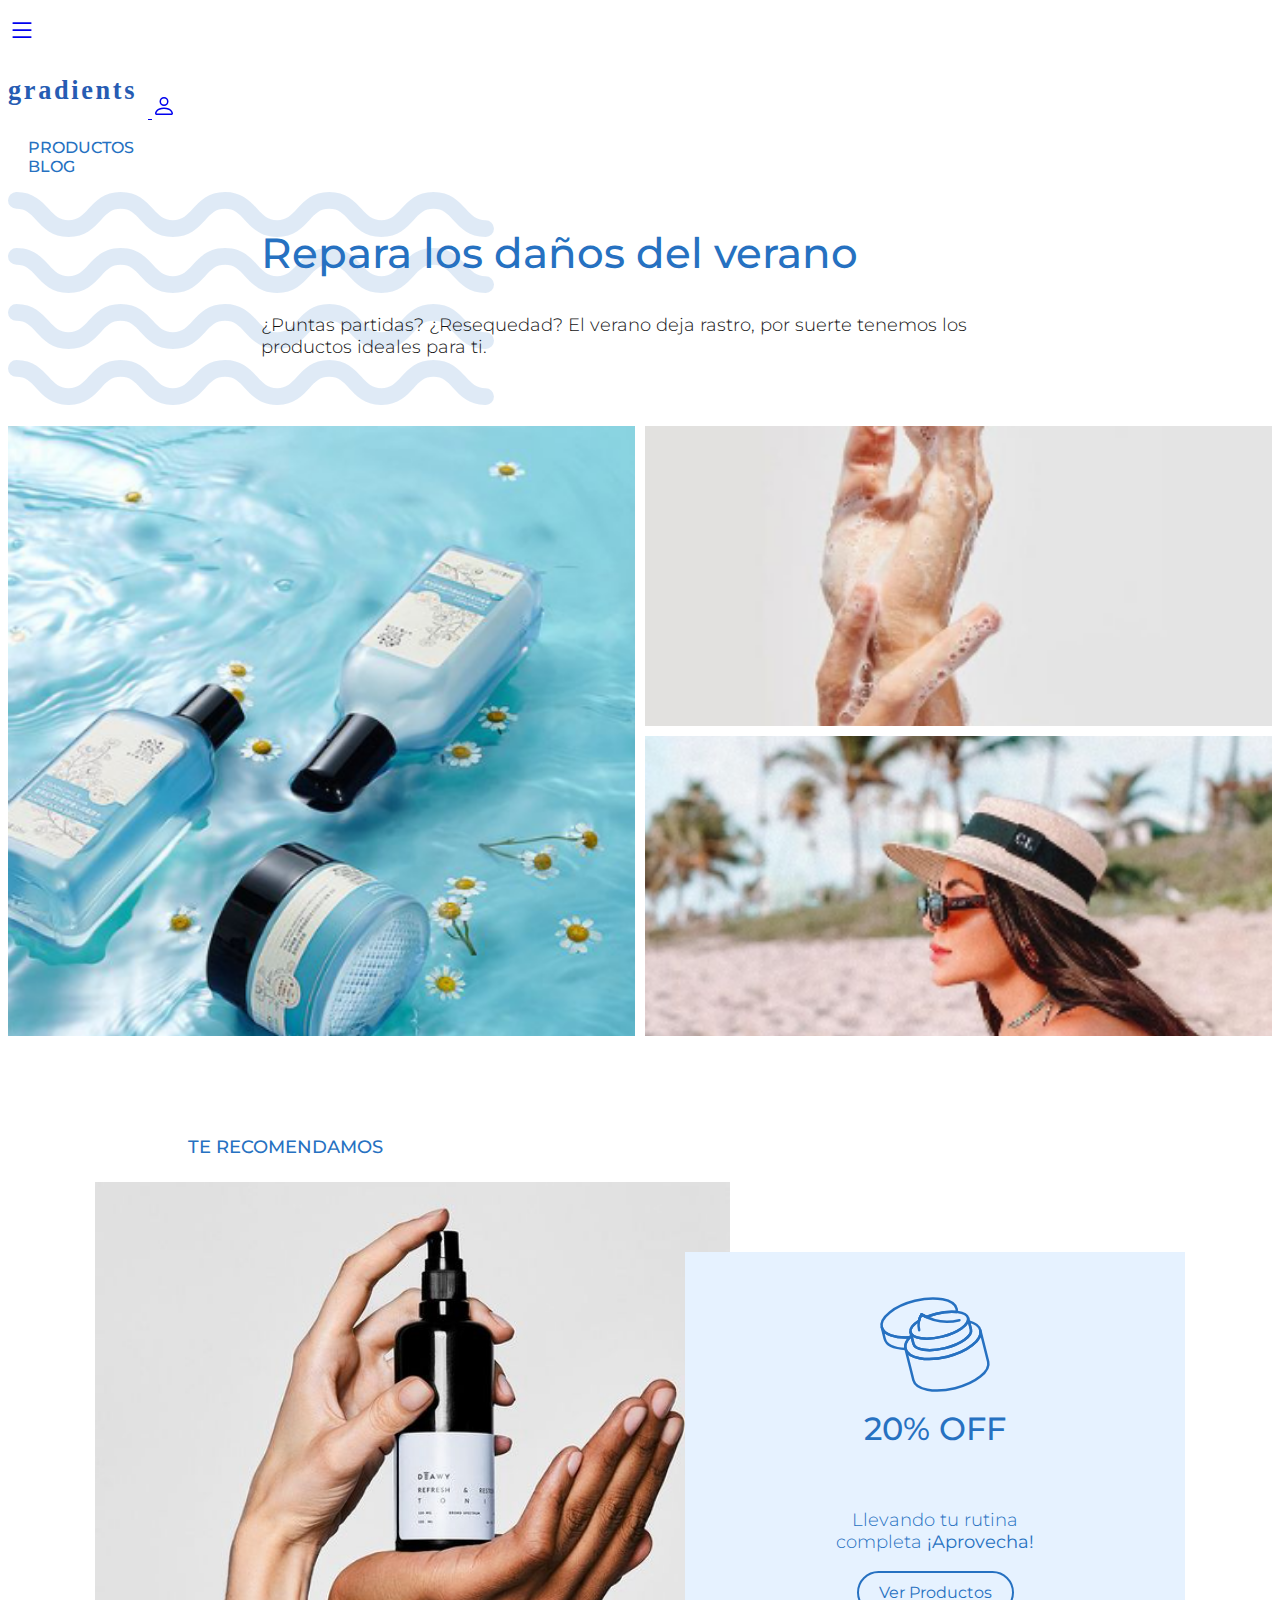
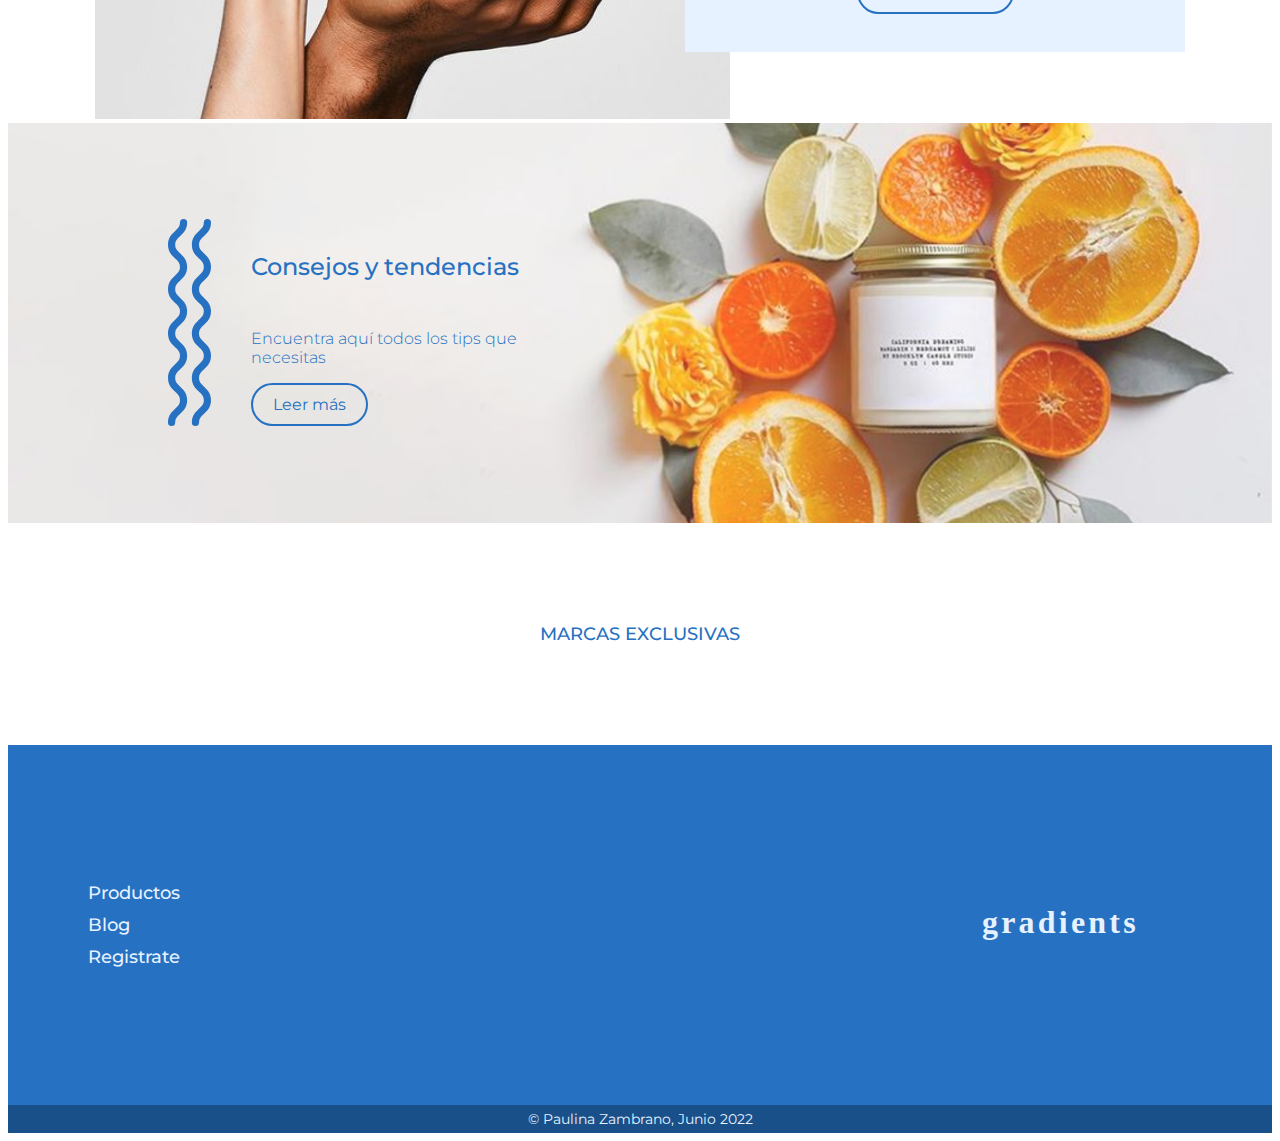
<file: index.html>
<!DOCTYPE html>
<html lang="en">
<head>
    <meta charset="UTF-8">
    <meta http-equiv="X-UA-Compatible" content="IE=edge">
    <meta name="viewport" content="width=device-width, initial-scale=1.0">
    <!--Bootstrap-->
    <link href="https://cdn.jsdelivr.net/npm/bootstrap@5.2.0-beta1/dist/css/bootstrap.min.css" rel="stylesheet" integrity="sha384-0evHe/X+R7YkIZDRvuzKMRqM+OrBnVFBL6DOitfPri4tjfHxaWutUpFmBp4vmVor" crossorigin="anonymous">
    <!--Plugin-->
    <link rel="stylesheet" href="js/plugins/owncarousel/assets/owl.carousel.min.css">
    <link rel="stylesheet" href="js/plugins/owncarousel/assets/owl.theme.default.min.css">
    <!--Personal-->
    <link rel="stylesheet" href="css/style.css">
    <title>Gradients</title>
</head>
<body>
    <header>
        <!--Navegacion-->
        <nav class="navbar bg-white px-4">
            <div class="container-fluid">
                <p>
                    <a class="" data-bs-toggle="collapse" href="#collapseNav" role="button" aria-expanded="false" aria-controls="collapseNav"> 
                        <svg xmlns="http://www.w3.org/2000/svg" width="28" height="28" fill="currentColor" class="bi bi-list" viewBox="0 0 16 16">
                            <path fill-rule="evenodd" d="M2.5 12a.5.5 0 0 1 .5-.5h10a.5.5 0 0 1 0 1H3a.5.5 0 0 1-.5-.5zm0-4a.5.5 0 0 1 .5-.5h10a.5.5 0 0 1 0 1H3a.5.5 0 0 1-.5-.5zm0-4a.5.5 0 0 1 .5-.5h10a.5.5 0 0 1 0 1H3a.5.5 0 0 1-.5-.5z"/>
                        </svg>
                    </a>
                </p>
                <!--Logo Brand-->
                <a class="navbar-brand" href="./index.html">
                    <img src="./img/gradients.svg" alt="" width="140" height="54" class="d-inline-block align-text-top">
                </a>
                <!--Profile-->
                <a href="./register.html">
                    <svg xmlns="http://www.w3.org/2000/svg" width="24" height="24" fill="currentColor" class="bi bi-person" viewBox="0 0 16 16">
                        <path d="M8 8a3 3 0 1 0 0-6 3 3 0 0 0 0 6zm2-3a2 2 0 1 1-4 0 2 2 0 0 1 4 0zm4 8c0 1-1 1-1 1H3s-1 0-1-1 1-4 6-4 6 3 6 4zm-1-.004c-.001-.246-.154-.986-.832-1.664C11.516 10.68 10.289 10 8 10c-2.29 0-3.516.68-4.168 1.332-.678.678-.83 1.418-.832 1.664h10z"/>
                    </svg>
                </a>
            </div>
            <!--Menú Descplegable-->
            <div class="collapse" id="collapseNav">
                <ul>
                    <li>
                        <a class="itemMenu" href="./catalog.html">Productos</a>
                    </li>
                    <li>
                        <a class="itemMenu" href="./blog.html">Blog</a>
                    </li>
                </ul>
            </div>
        </nav>
    </header>
    <main>
        <section class="container-fluid mb-5">
            <div class="row">
                <div class="col-md-6 boxIntro">
                    <div class="boxContentIntro">
                        <h2 class="titlePageIndex">Repara los daños del verano</h2>
                        <p class="contentIntro">¿Puntas partidas? ¿Resequedad? El verano deja rastro, 
                            por suerte tenemos los productos ideales para ti.</p>
                    </div>
                    </div>
                <div class="col-md-6 wrapperIntro">
                    <div class="one"></div>
                    <div class="two"></div>
                    <div class="three"></div>
                </div>
            </div>
        </section>
        <div class="mt-5">
            <h4 class="titlePromotion ">Te recomendamos</h4>
        </div>
        <section class="wrapperPromotion mb-5">
            <div class="imgPromotion">
                <img src="./img/indexProduct.png" alt="">
            </div>
            <div class="boxPromotion">
                <img src="./img/cram.svg" alt="">
                <h4>20% Off</h4>
                <p>Llevando tu rutina
                    completa <strong>¡Aprovecha!</strong></p>
                <a href="./catalog.html">Ver Productos</a>
            </div>
        </section>
        <section class="bannerBlog mt-5">
            <img class="ondasBanner" src="./img/ondas-dos.svg" alt="">
            <div>
                    <h4>Consejos y tendencias</h4>
                    <p>Encuentra aquí todos los tips que necesitas</p>
                    <a href="./blog.html">Leer más</a>
            </div>
        </section>
        <section class="mx-5">
            <div>
                <h4 class="titleCarousel">Marcas Exclusivas</h4>
            </div>
            <div class="owl-carousel owl-theme">
                <div class="item d-flex justify-content-center">
                    <img src="./img/seaHair.png" alt="" width="150px">
                </div>
                <div class="item d-flex justify-content-center">
                    <img src="./img/thats.png" alt="" width="150px">
                </div>
                <div class="item d-flex justify-content-center">
                    <img src="./img/ricco.png" alt="" width="150px">
                </div>
                <div class="item d-flex justify-content-center">
                    <img src="./img/thya.png" alt="" width="150px">
                </div>
                <div class="item d-flex justify-content-center">
                    <img src="./img/ricco.png" alt="" width="150px">
                </div>
            </div>
        </section>
    </main>
    <footer>
        <div class="wrapperFooter">
            <ul>
                <li>
                    <a href="./catalog.html">Productos</a>
                </li>
                <li>
                    <a href="./blog.html">Blog</a>
                </li>
                <li>
                    <a href="./register.html">Registrate</a>
                </li>
            </ul>
            <figure>
                <img src="./img/gradients_secondary.svg" alt="">
            </figure>

        </div>
        <div class="copy">
            <p>&copy; Paulina Zambrano, Junio 2022</p>
        </div>
    </footer>
    <!-- Bootstrap -->
    <script src="https://cdn.jsdelivr.net/npm/@popperjs/core@2.11.5/dist/umd/popper.min.js" integrity="sha384-Xe+8cL9oJa6tN/veChSP7q+mnSPaj5Bcu9mPX5F5xIGE0DVittaqT5lorf0EI7Vk" crossorigin="anonymous"></script>
    <script src="https://cdn.jsdelivr.net/npm/bootstrap@5.2.0-beta1/dist/js/bootstrap.min.js" integrity="sha384-kjU+l4N0Yf4ZOJErLsIcvOU2qSb74wXpOhqTvwVx3OElZRweTnQ6d31fXEoRD1Jy" crossorigin="anonymous"></script> 
    <!-- Jquery --> 
    <script src="https://code.jquery.com/jquery-3.6.0.js" integrity="sha256-H+K7U5CnXl1h5ywQfKtSj8PCmoN9aaq30gDh27Xc0jk="
    crossorigin="anonymous"></script>
    <!-- Plugin Carousel -->
    <script src="js/plugins/owncarousel/owl.carousel.min.js"></script>
    <!-- Importar Js -->
    <script src="js/index.js"></script>
</body>
</html>
</file>
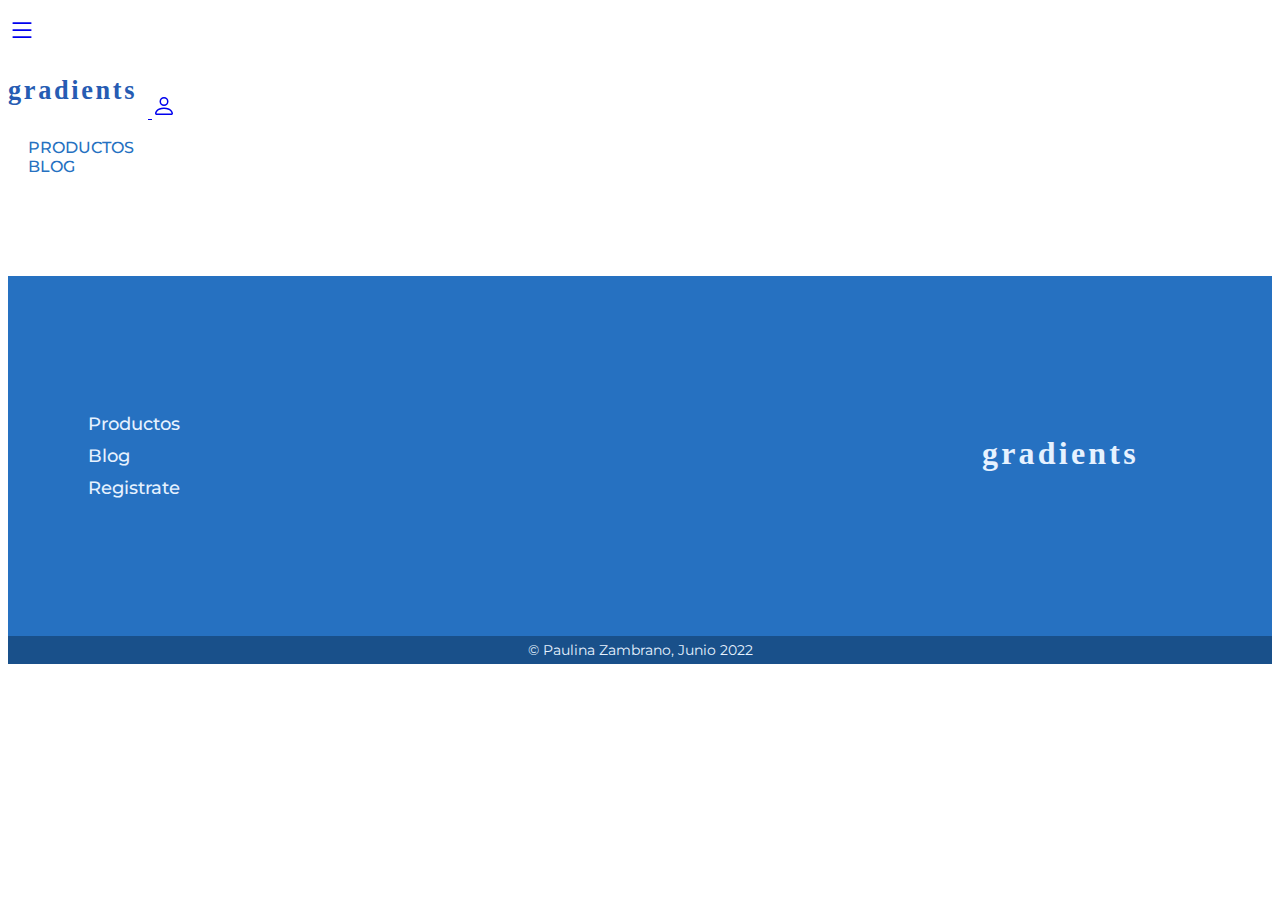
<file: blog.html>
<!DOCTYPE html>
<html lang="en">
<head>
    <meta charset="UTF-8">
    <meta http-equiv="X-UA-Compatible" content="IE=edge">
    <meta name="viewport" content="width=device-width, initial-scale=1.0">
    <link href="https://cdn.jsdelivr.net/npm/bootstrap@5.2.0-beta1/dist/css/bootstrap.min.css" rel="stylesheet" integrity="sha384-0evHe/X+R7YkIZDRvuzKMRqM+OrBnVFBL6DOitfPri4tjfHxaWutUpFmBp4vmVor" crossorigin="anonymous">
    <link rel="stylesheet" href="./css/style.css">
    <title>Document</title>
</head>
<body>
    <header>
        <!--Navegacion-->
        <nav class="navbar bg-white px-4">
            <div class="container-fluid">
                <p>
                    <a class="" data-bs-toggle="collapse" href="#collapseNav" role="button" aria-expanded="false" aria-controls="collapseNav"> 
                        <svg xmlns="http://www.w3.org/2000/svg" width="28" height="28" fill="currentColor" class="bi bi-list" viewBox="0 0 16 16">
                            <path fill-rule="evenodd" d="M2.5 12a.5.5 0 0 1 .5-.5h10a.5.5 0 0 1 0 1H3a.5.5 0 0 1-.5-.5zm0-4a.5.5 0 0 1 .5-.5h10a.5.5 0 0 1 0 1H3a.5.5 0 0 1-.5-.5zm0-4a.5.5 0 0 1 .5-.5h10a.5.5 0 0 1 0 1H3a.5.5 0 0 1-.5-.5z"/>
                        </svg>
                    </a>
                </p>
                <!--Logo Brand-->
                <a class="navbar-brand" href="./index.html">
                    <img src="./img/gradients.svg" alt="" width="140" height="54" class="d-inline-block align-text-top">
                </a>
                <!--Profile-->
                <a href="./register.html">
                    <svg xmlns="http://www.w3.org/2000/svg" width="24" height="24" fill="currentColor" class="bi bi-person" viewBox="0 0 16 16">
                        <path d="M8 8a3 3 0 1 0 0-6 3 3 0 0 0 0 6zm2-3a2 2 0 1 1-4 0 2 2 0 0 1 4 0zm4 8c0 1-1 1-1 1H3s-1 0-1-1 1-4 6-4 6 3 6 4zm-1-.004c-.001-.246-.154-.986-.832-1.664C11.516 10.68 10.289 10 8 10c-2.29 0-3.516.68-4.168 1.332-.678.678-.83 1.418-.832 1.664h10z"/>
                    </svg>
                </a>
            </div>
            <!--Menú Descplegable-->
            <div class="collapse" id="collapseNav">
                <ul>
                    <li>
                        <a class="itemMenu" href="./catalog.html">Productos</a>
                    </li>
                    <li>
                        <a class="itemMenu" href="./blog.html">Blog</a>
                    </li>
                </ul>
            </div>
        </nav>
    </header>
    <main class="wrapperContent">
        <section class="container-fluid">
            <div class="row justify-content-center" id="contentPost">

            </div>
        </section>
    </main>
    <footer>
        <div class="wrapperFooter">
            <ul>
                <li>
                    <a href="./catalog.html">Productos</a>
                </li>
                <li>
                    <a href="./blog.html">Blog</a>
                </li>
                <li>
                    <a href="./register.html">Registrate</a>
                </li>
            </ul>
            <figure>
                <img src="./img/gradients_secondary.svg" alt="">
            </figure>

        </div>
        <div class="copy">
            <p>&copy; Paulina Zambrano, Junio 2022</p>
        </div>
    </footer>
    <!-- Bootstrap -->
    <script src="https://cdn.jsdelivr.net/npm/@popperjs/core@2.11.5/dist/umd/popper.min.js" integrity="sha384-Xe+8cL9oJa6tN/veChSP7q+mnSPaj5Bcu9mPX5F5xIGE0DVittaqT5lorf0EI7Vk" crossorigin="anonymous"></script>
    <script src="https://cdn.jsdelivr.net/npm/bootstrap@5.2.0-beta1/dist/js/bootstrap.min.js" integrity="sha384-kjU+l4N0Yf4ZOJErLsIcvOU2qSb74wXpOhqTvwVx3OElZRweTnQ6d31fXEoRD1Jy" crossorigin="anonymous"></script> 
    <!-- Jquery --> 
    <script src="https://code.jquery.com/jquery-3.6.0.js" integrity="sha256-H+K7U5CnXl1h5ywQfKtSj8PCmoN9aaq30gDh27Xc0jk="
    crossorigin="anonymous"></script>
    <!-- Importar Js -->
    <script src="js/blog.js"></script>
</body>
</html>
</file>
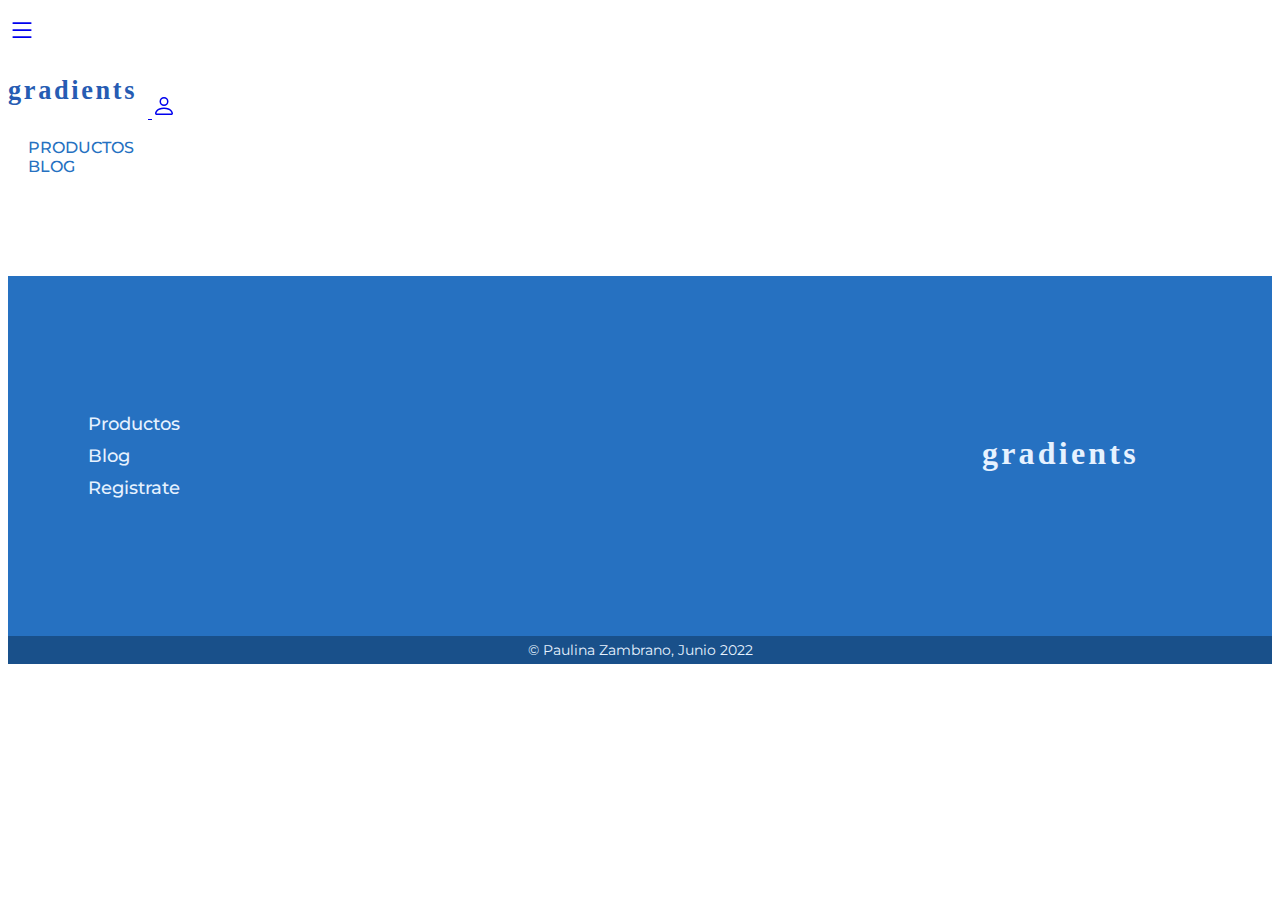
<file: catalog.html>
<!DOCTYPE html>
<html lang="en">
<head>
    <meta charset="UTF-8">
    <meta http-equiv="X-UA-Compatible" content="IE=edge">
    <meta name="viewport" content="width=device-width, initial-scale=1.0">
    <link href="https://cdn.jsdelivr.net/npm/bootstrap@5.2.0-beta1/dist/css/bootstrap.min.css" rel="stylesheet" integrity="sha384-0evHe/X+R7YkIZDRvuzKMRqM+OrBnVFBL6DOitfPri4tjfHxaWutUpFmBp4vmVor" crossorigin="anonymous">
    <link rel="stylesheet" href="./css/style.css">
    <title>catalogo</title>
</head>
<body>
    <header>
        <!--Navegacion-->
        <nav class="navbar bg-white px-4">
            <div class="container-fluid">
                <p>
                    <a class="" data-bs-toggle="collapse" href="#collapseNav" role="button" aria-expanded="false" aria-controls="collapseNav"> 
                        <svg xmlns="http://www.w3.org/2000/svg" width="28" height="28" fill="currentColor" class="bi bi-list" viewBox="0 0 16 16">
                            <path fill-rule="evenodd" d="M2.5 12a.5.5 0 0 1 .5-.5h10a.5.5 0 0 1 0 1H3a.5.5 0 0 1-.5-.5zm0-4a.5.5 0 0 1 .5-.5h10a.5.5 0 0 1 0 1H3a.5.5 0 0 1-.5-.5zm0-4a.5.5 0 0 1 .5-.5h10a.5.5 0 0 1 0 1H3a.5.5 0 0 1-.5-.5z"/>
                        </svg>
                    </a>
                </p>
                <!--Logo Brand-->
                <a class="navbar-brand" href="./index.html">
                    <img src="./img/gradients.svg" alt="" width="140" height="54" class="d-inline-block align-text-top">
                </a>
                <!--Profile-->
                <a href="./register.html">
                    <svg xmlns="http://www.w3.org/2000/svg" width="24" height="24" fill="currentColor" class="bi bi-person" viewBox="0 0 16 16">
                        <path d="M8 8a3 3 0 1 0 0-6 3 3 0 0 0 0 6zm2-3a2 2 0 1 1-4 0 2 2 0 0 1 4 0zm4 8c0 1-1 1-1 1H3s-1 0-1-1 1-4 6-4 6 3 6 4zm-1-.004c-.001-.246-.154-.986-.832-1.664C11.516 10.68 10.289 10 8 10c-2.29 0-3.516.68-4.168 1.332-.678.678-.83 1.418-.832 1.664h10z"/>
                    </svg>
                </a>
            </div>
            <!--Menú Descplegable-->
            <div class="collapse" id="collapseNav">
                <ul>
                    <li>
                        <a class="itemMenu" href="./catalog.html">Productos</a>
                    </li>
                    <li>
                        <a class="itemMenu" href="./blog.html">Blog</a>
                    </li>
                </ul>
            </div>
        </nav>
    </header>
    <main class="wrapperContent">
        <section class="container-fluid">
            <div class="row justify-content-center" id="contentProducts">

            </div>
        </section>
    </main>
    <footer>
        <div class="wrapperFooter">
            <ul>
                <li>
                    <a href="./catalog.html">Productos</a>
                </li>
                <li>
                    <a href="./blog.html">Blog</a>
                </li>
                <li>
                    <a href="./register.html">Registrate</a>
                </li>
            </ul>
            <figure>
                <img src="./img/gradients_secondary.svg" alt="">
            </figure>

        </div>
        <div class="copy">
            <p>&copy; Paulina Zambrano, Junio 2022</p>
        </div>
    </footer>
    <!-- Bootstrap -->
    <script src="https://cdn.jsdelivr.net/npm/@popperjs/core@2.11.5/dist/umd/popper.min.js" integrity="sha384-Xe+8cL9oJa6tN/veChSP7q+mnSPaj5Bcu9mPX5F5xIGE0DVittaqT5lorf0EI7Vk" crossorigin="anonymous"></script>
    <script src="https://cdn.jsdelivr.net/npm/bootstrap@5.2.0-beta1/dist/js/bootstrap.min.js" integrity="sha384-kjU+l4N0Yf4ZOJErLsIcvOU2qSb74wXpOhqTvwVx3OElZRweTnQ6d31fXEoRD1Jy" crossorigin="anonymous"></script> 
    <!-- Jquery --> 
    <script src="https://code.jquery.com/jquery-3.6.0.js" integrity="sha256-H+K7U5CnXl1h5ywQfKtSj8PCmoN9aaq30gDh27Xc0jk="
    crossorigin="anonymous"></script>
    <!-- Importar Js -->
    <script src="js/catalog.js"></script>
</body>
</html>
</file>
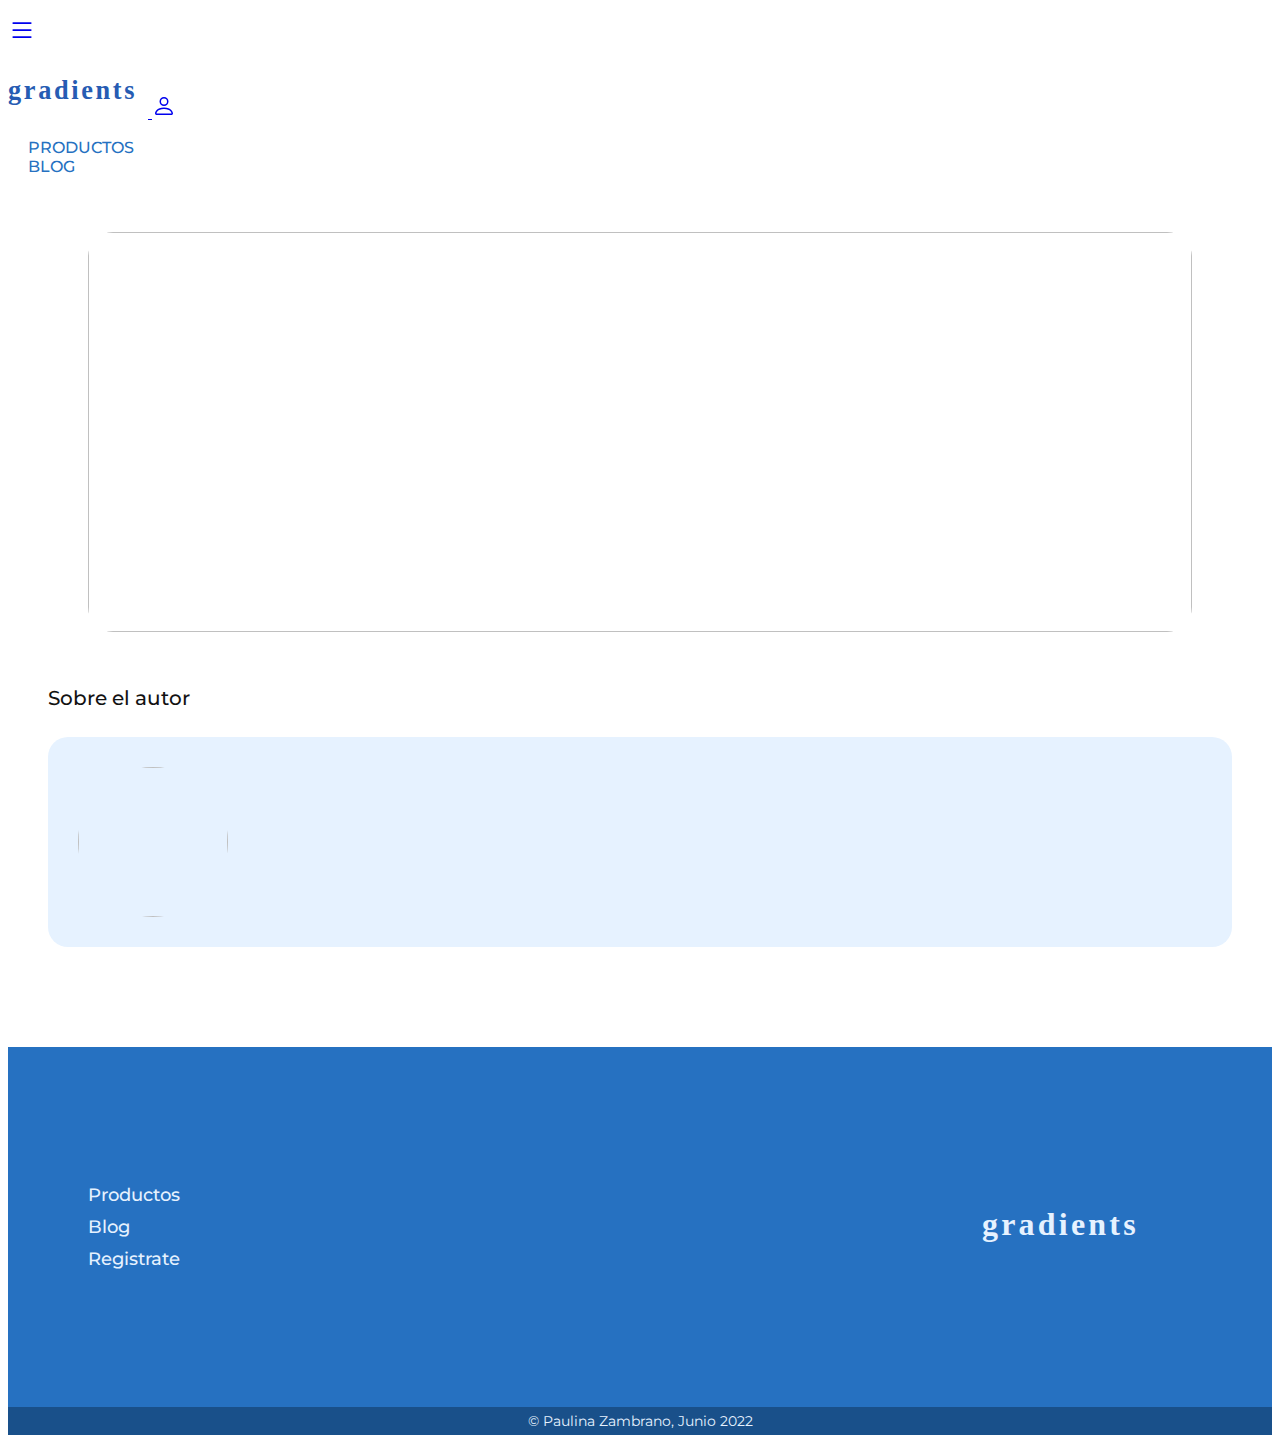
<file: post.html>
<!DOCTYPE html>
<html lang="en">
<head>
    <meta charset="UTF-8">
    <meta http-equiv="X-UA-Compatible" content="IE=edge">
    <meta name="viewport" content="width=device-width, initial-scale=1.0">
    <link href="https://cdn.jsdelivr.net/npm/bootstrap@5.2.0-beta1/dist/css/bootstrap.min.css" rel="stylesheet" integrity="sha384-0evHe/X+R7YkIZDRvuzKMRqM+OrBnVFBL6DOitfPri4tjfHxaWutUpFmBp4vmVor" crossorigin="anonymous">
    <link rel="stylesheet" href="./css/style.css">
    <title>Document</title>
</head>
<body>
    <header>
        <!--Navegacion-->
        <nav class="navbar bg-white px-4">
            <div class="container-fluid">
                <p>
                    <a class="" data-bs-toggle="collapse" href="#collapseNav" role="button" aria-expanded="false" aria-controls="collapseNav"> 
                        <svg xmlns="http://www.w3.org/2000/svg" width="28" height="28" fill="currentColor" class="bi bi-list" viewBox="0 0 16 16">
                            <path fill-rule="evenodd" d="M2.5 12a.5.5 0 0 1 .5-.5h10a.5.5 0 0 1 0 1H3a.5.5 0 0 1-.5-.5zm0-4a.5.5 0 0 1 .5-.5h10a.5.5 0 0 1 0 1H3a.5.5 0 0 1-.5-.5zm0-4a.5.5 0 0 1 .5-.5h10a.5.5 0 0 1 0 1H3a.5.5 0 0 1-.5-.5z"/>
                        </svg>
                    </a>
                </p>
                <!--Logo Brand-->
                <a class="navbar-brand" href="./index.html">
                    <img src="./img/gradients.svg" alt="" width="140" height="54" class="d-inline-block align-text-top">
                </a>
                <!--Profile-->
                <a href="./register.html">
                    <svg xmlns="http://www.w3.org/2000/svg" width="24" height="24" fill="currentColor" class="bi bi-person" viewBox="0 0 16 16">
                        <path d="M8 8a3 3 0 1 0 0-6 3 3 0 0 0 0 6zm2-3a2 2 0 1 1-4 0 2 2 0 0 1 4 0zm4 8c0 1-1 1-1 1H3s-1 0-1-1 1-4 6-4 6 3 6 4zm-1-.004c-.001-.246-.154-.986-.832-1.664C11.516 10.68 10.289 10 8 10c-2.29 0-3.516.68-4.168 1.332-.678.678-.83 1.418-.832 1.664h10z"/>
                    </svg>
                </a>
            </div>
            <!--Menú Descplegable-->
            <div class="collapse" id="collapseNav">
                <ul>
                    <li>
                        <a class="itemMenu" href="./catalog.html">Productos</a>
                    </li>
                    <li>
                        <a class="itemMenu" href="./blog.html">Blog</a>
                    </li>
                </ul>
            </div>
        </nav>
    </header>
    <main class="wrapperContent">
        <section class="container-fluid">
            <div class="row justify-content-center">
                <div class="col-md-7">
                    <span id="date" class="datePostPage"></span>
                    <h3 id="title" class="titlePostPage"></h3>
                    <figure>
                        <img id="photo" class="imgPostPage"/>
                    </figure>
                    <p id="excerpt"></p>
                    <p id="content" class="contentPost"></p>
                </div>
                <div class="col-md-7">
                    <h4 class="titleAuthor">Sobre el autor</h4>
                    <div class="authorPostPage">
                        <img id="authorPhoto">
                        <div>
                            <h5 id="authorName"></h5>
                            <span id="authorOccupation"></span>
                            <p id="authorDescription"></p>
                        </div>
                    </div>
                </div>
            </div>
        </section>
    </main>
    <footer>
        <div class="wrapperFooter">
            <ul>
                <li>
                    <a href="./catalog.html">Productos</a>
                </li>
                <li>
                    <a href="./blog.html">Blog</a>
                </li>
                <li>
                    <a href="./register.html">Registrate</a>
                </li>
            </ul>
            <figure>
                <img src="./img/gradients_secondary.svg" alt="">
            </figure>

        </div>
        <div class="copy">
            <p>&copy; Paulina Zambrano, Junio 2022</p>
        </div>
    </footer>
    <!-- Bootstrap -->
    <script src="https://cdn.jsdelivr.net/npm/@popperjs/core@2.11.5/dist/umd/popper.min.js" integrity="sha384-Xe+8cL9oJa6tN/veChSP7q+mnSPaj5Bcu9mPX5F5xIGE0DVittaqT5lorf0EI7Vk" crossorigin="anonymous"></script>
    <script src="https://cdn.jsdelivr.net/npm/bootstrap@5.2.0-beta1/dist/js/bootstrap.min.js" integrity="sha384-kjU+l4N0Yf4ZOJErLsIcvOU2qSb74wXpOhqTvwVx3OElZRweTnQ6d31fXEoRD1Jy" crossorigin="anonymous"></script> 
    <!-- Jquery --> 
    <script src="https://code.jquery.com/jquery-3.6.0.js" integrity="sha256-H+K7U5CnXl1h5ywQfKtSj8PCmoN9aaq30gDh27Xc0jk="
    crossorigin="anonymous"></script>
    <!-- Importar Js -->
    <script src="js/post.js"></script>
</body>
</html>
</file>
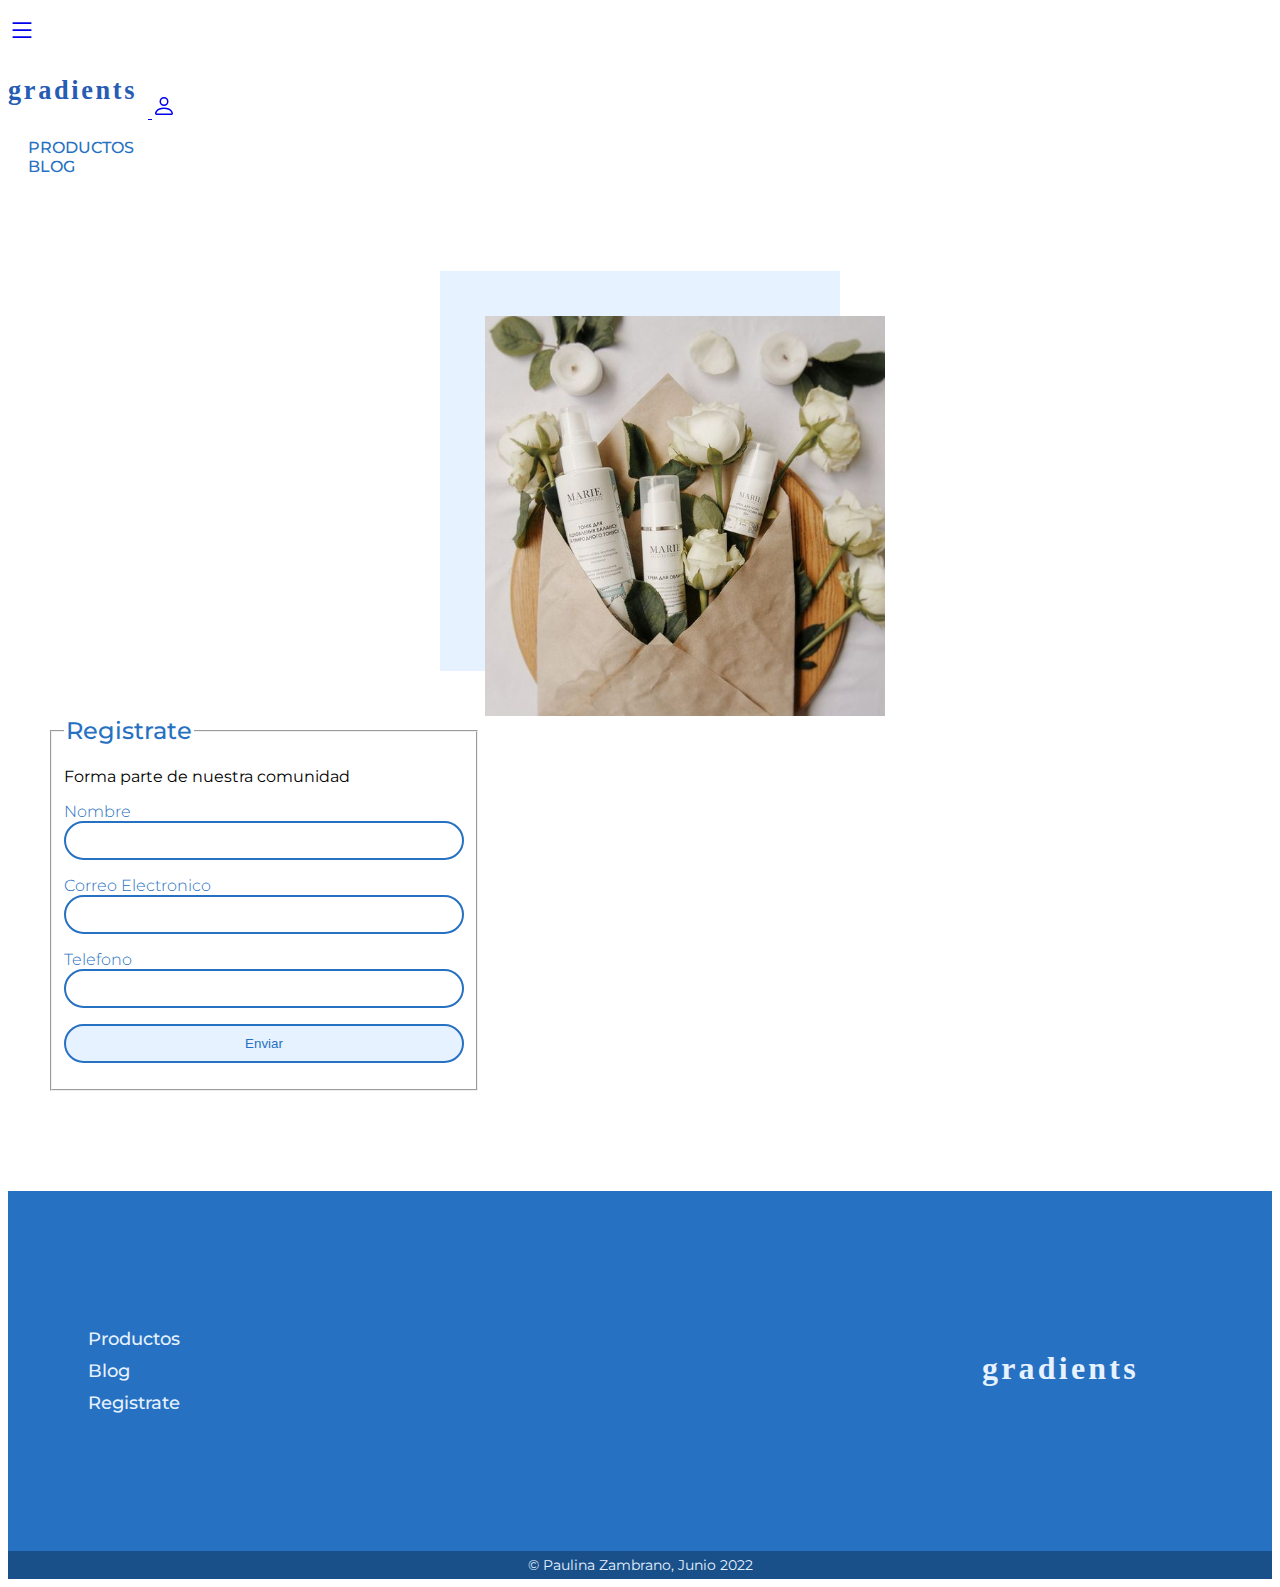
<file: register.html>
<!DOCTYPE html>
<html lang="en">

<head>
    <meta charset="UTF-8">
    <meta http-equiv="X-UA-Compatible" content="IE=edge">
    <meta name="viewport" content="width=device-width, initial-scale=1.0">
    <!--Bootstrap-->
    <link href="https://cdn.jsdelivr.net/npm/bootstrap@5.2.0-beta1/dist/css/bootstrap.min.css" rel="stylesheet" integrity="sha384-0evHe/X+R7YkIZDRvuzKMRqM+OrBnVFBL6DOitfPri4tjfHxaWutUpFmBp4vmVor" crossorigin="anonymous">
    <!--Personal-->
    <link rel="stylesheet" href="/css/style.css">
    <title>Registrarse</title>
</head>

<body>
    <header>
        <!--Navegacion-->
        <nav class="navbar bg-white px-4">
            <div class="container-fluid">
                <p>
                    <a class="" data-bs-toggle="collapse" href="#collapseNav" role="button" aria-expanded="false" aria-controls="collapseNav"> 
                        <svg xmlns="http://www.w3.org/2000/svg" width="28" height="28" fill="currentColor" class="bi bi-list" viewBox="0 0 16 16">
                            <path fill-rule="evenodd" d="M2.5 12a.5.5 0 0 1 .5-.5h10a.5.5 0 0 1 0 1H3a.5.5 0 0 1-.5-.5zm0-4a.5.5 0 0 1 .5-.5h10a.5.5 0 0 1 0 1H3a.5.5 0 0 1-.5-.5zm0-4a.5.5 0 0 1 .5-.5h10a.5.5 0 0 1 0 1H3a.5.5 0 0 1-.5-.5z"/>
                        </svg>
                    </a>
                </p>
                <!--Logo Brand-->
                <a class="navbar-brand" href="./index.html">
                    <img src="./img/gradients.svg" alt="" width="140" height="54" class="d-inline-block align-text-top">
                </a>
                <!--Profile-->
                <a href="./register.html">
                    <svg xmlns="http://www.w3.org/2000/svg" width="24" height="24" fill="currentColor" class="bi bi-person" viewBox="0 0 16 16">
                        <path d="M8 8a3 3 0 1 0 0-6 3 3 0 0 0 0 6zm2-3a2 2 0 1 1-4 0 2 2 0 0 1 4 0zm4 8c0 1-1 1-1 1H3s-1 0-1-1 1-4 6-4 6 3 6 4zm-1-.004c-.001-.246-.154-.986-.832-1.664C11.516 10.68 10.289 10 8 10c-2.29 0-3.516.68-4.168 1.332-.678.678-.83 1.418-.832 1.664h10z"/>
                    </svg>
                </a>
            </div>
            <!--Menú Descplegable-->
            <div class="collapse" id="collapseNav">
                <ul>
                    <li>
                        <a class="itemMenu" href="./catalog.html">Productos</a>
                    </li>
                    <li>
                        <a class="itemMenu" href="./blog.html">Blog</a>
                    </li>
                </ul>
            </div>
        </nav>
    </header>
    <main class="wrapperContent">
        <section class="container-fluid containerForm">
            <div class="row jusify-content-center align-item-center">
                <div class="col-md-6 wrapperImg">
                    <div class="boxImg"></div>
                    <img class="imgRegister" src="./img/register.jpg" alt="">
                </div>
                <form id="registerForm" class="col-md-6 m-auto">
                    <fieldset class="wrapperForm">
                        <legend class="titleForm">Registrate</legend>
                        <p>Forma parte de nuestra comunidad</p>
                        <p class="wrapperItemForm">
                            <label class="labelForm" for="name">Nombre</label>
                            <input class="inputForm" id="name" name="name" minlength="3" type="text" required>
                        </p>
                        <p class="wrapperItemForm">
                            <label class="labelForm" for="email">Correo Electronico</label>
                            <input class="inputForm" id="email" type="email" name="email" required>
                        </p>
                        <p class="wrapperItemForm">
                            <label class="labelForm" for="phone">Telefono</label>
                            <input class="inputForm" id="phone" type="text" name="phone">
                        </p>
                        <p class="wrapperItemForm">
                            <input class="btnRegister" class="submit" type="submit" value="Enviar">
                        </p>
                    </fieldset>
                </form>
            </div>
        </section>
    </main>
    <div class="backdrop" id="successfulRegistration">
        <div>
            <div class="modal-content">
                <div class="modalRegister">
                    <svg xmlns="http://www.w3.org/2000/svg" width="50" height="50" fill="currentColor" class="bi bi-check-circle-fill" viewBox="0 0 16 16">
                        <path d="M16 8A8 8 0 1 1 0 8a8 8 0 0 1 16 0zm-3.97-3.03a.75.75 0 0 0-1.08.022L7.477 9.417 5.384 7.323a.75.75 0 0 0-1.06 1.06L6.97 11.03a.75.75 0 0 0 1.079-.02l3.992-4.99a.75.75 0 0 0-.01-1.05z"/>
                    </svg>
                    <p>Tu información se envió correctamente</p>
                    <button type="button" class="btnModalRegister" data-dismiss="modal">salir</button>
                </div>
            </div>
        </div>
      </div>
    <footer>
        <div class="wrapperFooter">
            <ul>
                <li>
                    <a href="./catalog.html">Productos</a>
                </li>
                <li>
                    <a href="./blog.html">Blog</a>
                </li>
                <li>
                    <a href="./register.html">Registrate</a>
                </li>
            </ul>
            <figure>
                <img src="./img/gradients_secondary.svg" alt="">
            </figure>

        </div>
        <div class="copy">
            <p>&copy; Paulina Zambrano, Junio 2022</p>
        </div>
    </footer>
    <!-- Bootstrap -->
    <script src="https://cdn.jsdelivr.net/npm/@popperjs/core@2.11.5/dist/umd/popper.min.js"
        integrity="sha384-Xe+8cL9oJa6tN/veChSP7q+mnSPaj5Bcu9mPX5F5xIGE0DVittaqT5lorf0EI7Vk"
        crossorigin="anonymous"></script>
    <script src="https://cdn.jsdelivr.net/npm/bootstrap@5.2.0-beta1/dist/js/bootstrap.min.js"
        integrity="sha384-kjU+l4N0Yf4ZOJErLsIcvOU2qSb74wXpOhqTvwVx3OElZRweTnQ6d31fXEoRD1Jy"
        crossorigin="anonymous"></script>
    <!-- Jquery -->
    <script src="https://code.jquery.com/jquery-3.6.0.js"
        integrity="sha256-H+K7U5CnXl1h5ywQfKtSj8PCmoN9aaq30gDh27Xc0jk=" crossorigin="anonymous"></script>
    <script src="/js/plugins/jquery-validation/jquery.validate.min.js"></script>
    <script src="/js/plugins/jquery-validation/additional-methods.min.js"></script>
    <script src="/js/register.js"></script>
</body>

</html>
</file>
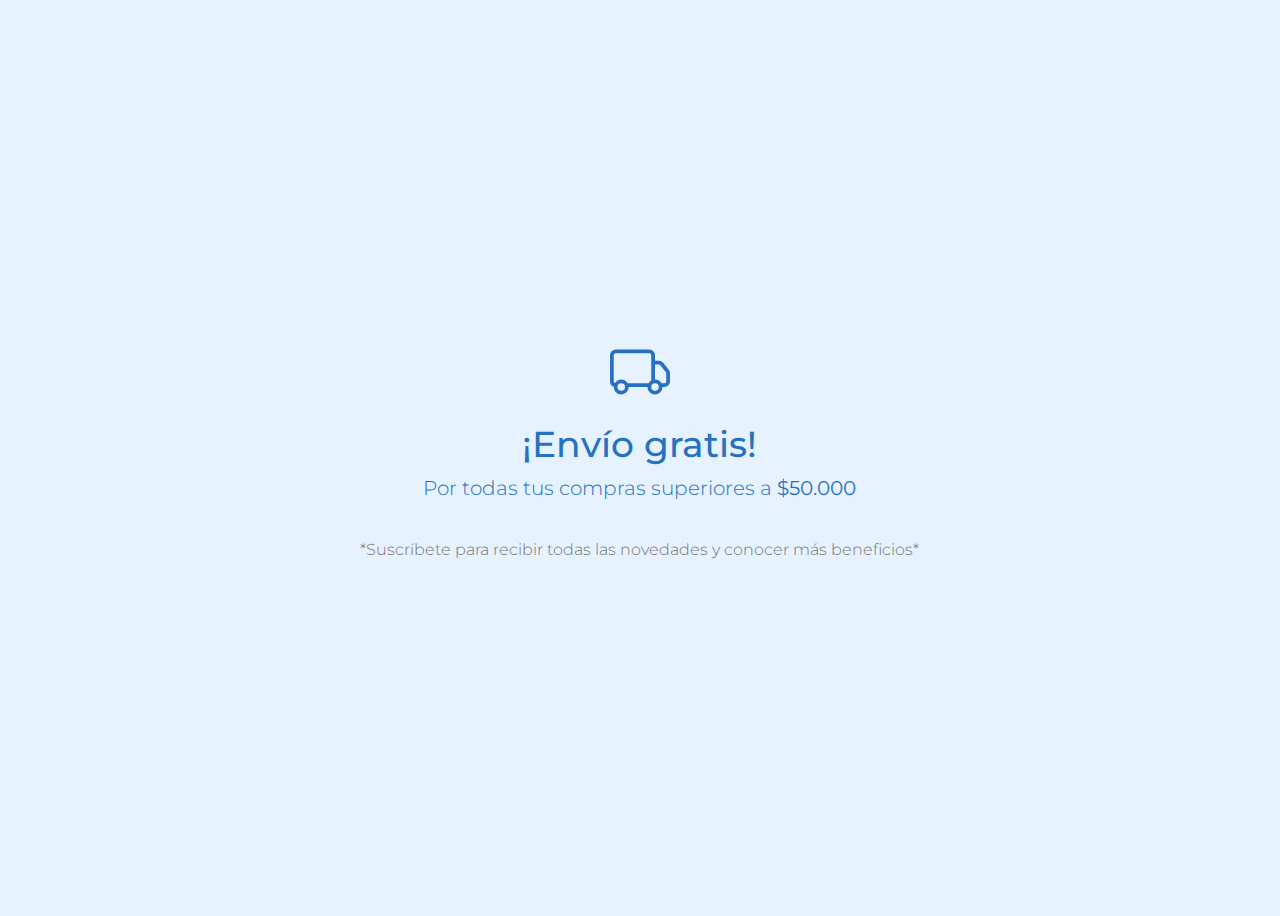
<file: sale.html>
<!DOCTYPE html>
<html lang="en">
<head>
    <meta charset="UTF-8">
    <meta http-equiv="X-UA-Compatible" content="IE=edge">
    <meta name="viewport" content="width=device-width, initial-scale=1.0">
    <link rel="stylesheet" href="css/style.css">
    <title>sale</title>
</head>
<body class="bgSale">
    <main class="wrapperSale">
        <svg class="icon" xmlns="http://www.w3.org/2000/svg" width="60" height="60" fill="currentColor" class="bi bi-truck" viewBox="0 0 16 16">
            <path d="M0 3.5A1.5 1.5 0 0 1 1.5 2h9A1.5 1.5 0 0 1 12 3.5V5h1.02a1.5 1.5 0 0 1 1.17.563l1.481 1.85a1.5 1.5 0 0 1 .329.938V10.5a1.5 1.5 0 0 1-1.5 1.5H14a2 2 0 1 1-4 0H5a2 2 0 1 1-3.998-.085A1.5 1.5 0 0 1 0 10.5v-7zm1.294 7.456A1.999 1.999 0 0 1 4.732 11h5.536a2.01 2.01 0 0 1 .732-.732V3.5a.5.5 0 0 0-.5-.5h-9a.5.5 0 0 0-.5.5v7a.5.5 0 0 0 .294.456zM12 10a2 2 0 0 1 1.732 1h.768a.5.5 0 0 0 .5-.5V8.35a.5.5 0 0 0-.11-.312l-1.48-1.85A.5.5 0 0 0 13.02 6H12v4zm-9 1a1 1 0 1 0 0 2 1 1 0 0 0 0-2zm9 0a1 1 0 1 0 0 2 1 1 0 0 0 0-2z"/>
        </svg>
        <h3 class="titleSale">¡Envío gratis!</h3>
        <p class="textSale">Por todas tus compras superiores a <strong>$50.000</strong></p>
        <p class="subscriptionSale">*Suscríbete para recibir todas las novedades y conocer más beneficios*</p>
    </main>
</body>
</html>
</file>
<file: css/style.css>
@import url('https://fonts.googleapis.com/css2?family=Montserrat:ital,wght@0,200;0,300;0,500;0,700;1,300&display=swap');

body{
    font-family:  'Montserrat', sans-serif;
}

.wrapperContent {
    padding: 0 40px;
}

/* Start Header */
li {
    list-style: none;
}

.itemMenu {
    text-decoration: none;
    color: #2671C1;
    text-transform: uppercase;
    font-size: 16px;
    font-weight: 500;
    margin-left: 20px;
}

.bt-search {
    background-color: white;
    border: none;
}

.bt-search svg {
    fill: #2671C1;
}
/* End Header */

/* Start Window pop-up */
.bgSale {
    background-color: #E6F2FF;
    display: flex;
    flex-direction: column;
    justify-content: center;
    align-items: center;
}

.wrapperSale {
    display: flex;
    flex-direction: column;
    justify-content: center;
    align-items: center;
    width: 70%;
    height: 100vh;
}

.icon {
    fill: #2671C1;
}

.titleSale {
    color: #2671C1;
    font-size: 36px;
    font-weight: 500;
    margin: 20px 0 0 0;
}

.textSale {
    color: #2671C1;
    font-weight: 300;
    font-size: 20px;
    text-align: center;
    margin: 10px;
}

.subscriptionSale{
    font-size: 16px;
    font-weight: 300;
    color: #767676;
    text-align: center;
    margin-top: 30px;
}
/* End Window pop-up */

/* Start Index */
/*Front*/
.boxIntro {
    display: flex;
    flex-direction: column;
    justify-content: center;
    align-items: center;
    background-image: url(../img/ondas-uno.svg);
    background-repeat: no-repeat;
}

.boxContentIntro {
    width: 60%;
    margin-bottom: 50px;
}

.titlePageIndex {
    font-size: 42px;
    font-weight: 500;
    color: #2671C1;
}

.contentIntro {
    font-size: 18px;
    font-weight: 300;
    color: #121212;

}

/*Intro*/
.wrapperIntro {
    display: grid;
    grid-template-columns: repeat(2, 1fr);
    grid-auto-rows: 300px 300px;
    grid-gap: 10px;
}

.one {
    background-image: url(../img/intro-uno.png);
    background-position: center;
    background-repeat: no-repeat;
    background-size: cover;
    grid-column: 1;
    grid-row: 1 / 3;
  }

  .two {
    background-image: url(../img/intro-dos.png);
    background-position: center;
    background-repeat: no-repeat;
    background-size: cover;
    grid-column: 2;
    grid-row: 1 / 2;
  }

  .three {
    background-image: url(../img/intro-tres.png);
    background-position: center;
    background-repeat: no-repeat;
    background-size: cover;
    grid-column: 2;
    grid-row: 2 / 3;
  }

/*Promotion*/
.titlePromotion {
    color: #2671C1;
    font-size: 18px;
    font-weight: 500;
    text-transform: uppercase;
    margin-left: 180px;
    margin-top: 100px;
}

.wrapperPromotion {
    display: flex;
    flex-direction: row;
    justify-content: center;
    align-items: center;
}

.imgPromotion {
    width: 640px;
    height: auto;
}

.boxPromotion {
    width: 500px;
    height: 400px;
    display: flex;
    flex-direction: column;
    justify-content: center;
    align-items: center;
    background-color: #E6F2FF;
    margin-left: -50px;
}

.boxPromotion h4 {
    font-size: 32px;
    font-weight: 500;
    text-transform: uppercase;
    color: #2671C1;
    margin-top: 10px;
}

.boxPromotion p {
    color: #2671C1;
    font-size: 18px;
    font-weight: 300;
    width: 50%;
    text-align: center;
}
.boxPromotion a {
    text-decoration: none;
    padding: 10px 20px;
    border: #2671C1 2px solid;
    color: #2671C1;
    border-radius: 25px;
}

/*Banner Index*/
.bannerBlog {
    background: url(../img/blog.png);
    background-position: center;
    background-repeat: no-repeat;
    background-size: cover;
    height: 400px;
    display: flex;
    justify-content: flex-start;
    align-items: center;
}
.ondasBanner {
    margin-left: 160px;
}
.bannerBlog div {
    width: 300px;
    height: 300px;
    margin-left: 40px;
    display: flex;
    flex-direction: column;
    align-items: flex-start;
    justify-content: center;
}

.bannerBlog div h4 {
    font-size: 24px;
    font-weight: 500;
    color: #2671C1;
}

.bannerBlog div p {
    font-size: 16px;
    font-weight: 300;
    color: #2671C1;
}

.bannerBlog div a {
    text-decoration: none;
    padding: 10px 20px;
    border: #2671C1 2px solid;
    color: #2671C1;
    border-radius: 25px;
}

/* Carousel*/
.titleCarousel {
    color: #2671C1;
    font-size: 18px;
    font-weight: 500;
    text-transform: uppercase;
    text-align: center;
    margin: 100px 0 50px 0;
}
/* End Index*/

/* Start Product Card */
.cardProduct {
    background-color: #FFF;
    box-shadow: 0px 0px 10px 3px rgba(0,0,0,0.07);
    text-decoration: none;
}

.cardImg {
    margin: auto;
    display: flex;
    justify-content: center;
}

.cardBrand {
    font-size: 14px;
    font-weight: 500;
    text-transform: uppercase;
    color: #2671C1;
    padding-left: 10px;
}

.cardName {
    font-size: 18px;
    font-weight: 500;
    color: #121212;
    text-transform: uppercase;  
    height: 40px;
    padding-left: 10px;
}

.cardPrice {
    font-size: 18px;
    font-weight: 300;
    color: #121212;
    padding-left: 10px;
}
/* End Product Card */

/* Start Product Page */
.wrapperPdp {
    width: 400px;
    padding-top: 60px;
}

.pdpBrand {
    color: #2671C1;
    font-size: 18px;
    font-weight: 500;
    text-transform: uppercase;
}

.pdpName {
    font-size: 22px;
    font-weight: 300;
    color: #121212;
    text-transform: uppercase;
}

.pdpCollapse {
    text-decoration: none;
    color: #2671C1;
    margin: 10px 0;
}

#variants {
    display: flex;
    gap: 16px;
    padding-top: 8px;
    padding-bottom: 8px;
}

.chipVariante {
    background-color: #E6F2FF;
    color: #2671C1;
    cursor: pointer;
    border: 2px solid #E6F2FF;
    padding: 8px 16px;
    border-radius: 25px;
}

.chipVarianteActive {
    border-color: #2671C1;
}

/* Start Section Comment */
.titleForm {
    font-size: 18px;
    font-weight: 500;
    color: #2671C1;
}

.labelComment {
    font-size: 18px;
    font-weight: 300;
    color: #121212;
}

.inputName {
    border: #2671C1 2px solid;
    border-radius: 25px;
    padding: 8px 20px;
    margin: 10px 0;
}

.btnComment {
    border: #2671C1 2px solid;
    border-radius: 25px;
    background-color: #E6F2FF;
    color: #2671C1;
    padding: auto;
    width: 200px;
    height: 45px;
}

.btnComment:hover {
    background-color: #2671C1;
    color: #FFF;
}

.wrappercomment {
    background-color: #E6F2FF;
    color: #2671C1;
    padding: 10px 24px;
    margin: 10px 0;
    border-radius: 20px;
}

.titlecomment {
    font-size: 16px;
    font-weight: 500;
}

.comment {
    font-size: 16px;
    font-weight: 300;
}

.dateComment {
    font-size: 14px;
    font-weight: 500;
    text-align: end;
    margin: 0;
}

ul{
    padding: 0;
 }
/* End Section Comment */
/* End Product Page */

/* Start Post Card */
.imgPost {
    width: 100%;
    height: 250px;
    object-fit: cover;
    margin-bottom: 20px;
}

.datePost {
    font-size: 14px;
    font-weight: 500;
    color: #2671C1;
}

.titlePost {
    font-size: 22px;
    font-weight: 500;
    color: #121212;
    height: 60px;
    margin: 8px  0;
}

.excerptPost {
    font-weight: 300;
    font-size: 18px;
    color: #121212;
    padding-bottom: 10px;
}

.btnPost {
    background-color: #E6F2FF;
    color: #2671C1;
    padding: 10px 30px;
    text-decoration: none;
    border-radius: 20px;
    font-weight: 500;
    text-transform: uppercase;
}
/* End Post Card */

/* Start Post Page */
.datePostPage {
    font-size: 18px;
    font-weight: 300;
    color: #2671C1;
}

.titlePostPage {
    font-weight: 500;
    font-size: 36px;
    color: #121212;
}

.imgPostPage {
    border-radius: 25px;
    width: 100%;
    height: 400px;
    object-fit: cover;
    margin: 20px 0;
}

.contentPost {
    font-weight: 300;
}

.titleAuthor {
    font-size: 20px;
    font-weight: 500;
    color: #121212;
    margin-top: 30px;
}

.authorPostPage {
    background-color: #E6F2FF;
    width: 100%;
    border-radius: 20px;
    display: flex;
    flex-direction: row;
    align-items: center;
    margin-bottom: 50px;
}

.authorPostPage img {
    border-radius: 100%;
    width: 150px;
    height: 150px;
    object-fit: cover;
    margin: 30px;
}

.authorPostPage div {
    padding: 30px;
}

.authorPostPage div h5 {
    font-size: 20px;
    font-weight: 500;
    color: #2671C1;
    margin: 0;
}

.authorPostPage div span {
    font-size: 16px;
    font-weight: 300;
    color: #2671C1;
}

.authorPostPage div p {
    font-size: 16px;
    font-weight: 300;
    color: #121212;
    margin-top: 20px;
}
/* End Post Page */

/* Start Register Page */
.containerForm {
    margin-top: 50px;
}

.boxImg {
    width: 400px;
    height: 400px;
    background-color: #E6F2FF;
    position: absolute;
}

.wrapperImg {
    display: flex;
    justify-content: center;
    align-items: center;
}

.imgRegister{
    width: 400px;
    height: 400px;
    object-fit: cover;
    position: relative;
    margin-left: 90px;
    margin-top: 90px;
}

.wrapperForm {
    width: 400px;
} 

.titleForm{
    font-size: 24px;
    font-weight: 500;
}

.wrapperItemForm {
    display: flex;
    flex-direction: column;
}

.labelForm {
    color: #2671C1;
    font-size: 16px;
    font-weight: 300;
}

.inputForm {
    border: #2671C1 2px solid;
    border-radius: 25px;
    color: #2671C1;
    padding: 10px;
}

.error {
    border-color: red;
}

#name-error,
#email-error,
#phone-error {
    color: red;
    padding-top: 8px;
    text-align: center;
    font-weight: 300;
    font-size: 14px;
}

.btnRegister {
    border: #2671C1 2px solid;
    border-radius: 25px;
    color: #2671C1;
    padding: 10px;
    background-color: #E6F2FF;
}

.btnRegister:hover {
    background-color: #2671C1;
    color: #FFF;
}

.modalRegister {
    display: flex;
    flex-direction: column;
    justify-content: center;
    align-items: center;
}

.modalRegister svg {
    fill: #2671C1;
    margin-top: 40px;
}

.modalRegister p {
    color: #2671C1;
    font-size: 18px;
    font-weight: 300;
    text-align: center;
    margin-top: 30px;
    width: 70%;
}

.btnModalRegister {
    color: #2671C1;
    border: #2671C1 2px solid;
    border-radius: 20px;
    padding: 10px 20px;
    background-color: #FFF;
}

.btnModalRegister:hover {
    background-color: #2671C1;
    color: #FFF;
}

.backdrop {
    align-items: center;
    background-color: #12121272;
    position: fixed;
    display: none;
    justify-content: center;
    top: 0;
    left: 0;
    height: 100vh;
    width: 100vw;
}

.modal-content {
    background-color: white;
    margin: 0 auto;
    padding: 16px;
    width: 400px;
}
/* End Register Page */

/* Footer */
footer {
    margin-top: 100px;
}

.wrapperFooter {
    padding: 80px;
    background-color: #2671C1;
    height: 200px;
    display: flex;
    flex-direction: row;
    justify-content: space-between;
    align-items: center;
}

.wrapperFooter ul li {
    list-style: none;
    padding: 5px 0;
}

.wrapperFooter ul li a {
    color: #E6F2FF;
    font-weight: 500;
    font-size: 18px;
    text-decoration: none;
}
.copy {
    background-color: #19508a;
    color: #E6F2FF;
    font-size: 14px;
    padding: 5px 0;
    text-align: center;
}
.copy p {
    margin: 0;
}
</file>
